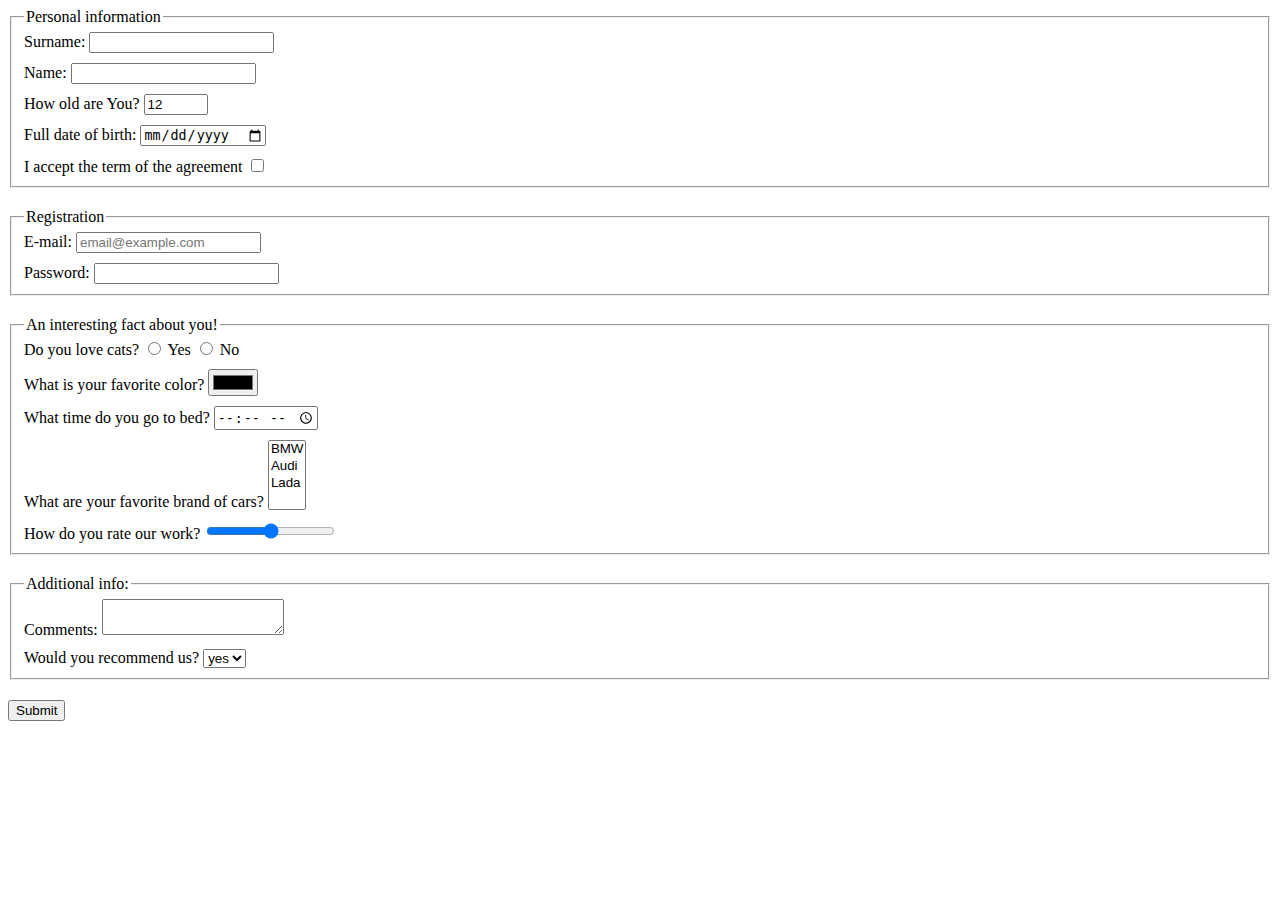
<file: index.html>
<!doctype html><html lang="en"><head><meta charset="UTF-8"><meta name="viewport" content="width=device-width, user-scalable=no, initial-scale=1.0, maximum-scale=1.0, minimum-scale=1.0"><meta http-equiv="X-UA-Compatible" content="ie=edge"><title>HTML Form</title><link rel="stylesheet" href="style.118da64f.css"></head><body> <form action="https://mate-academy-form-lesson.herokuapp.com/create-application" method="post"> <fieldset class="fieldset__block"> <legend>Personal information</legend> <label class="form-field"> Surname: <input type="text" name="surname" autocomplete="off"> </label> <label class="form-field"> Name: <input type="text" name="firstname" autocomplete="off"> </label> <label class="form-field"> How old are You? <input type="number" name="age" value="12" min="1" max="100"> </label> <label class="form-field"> Full date of birth: <input type="date" name="dateOfBirth"> </label> <label class="form-field"> I accept the term of the agreement <input type="checkbox" name="acceptance" required> </label> </fieldset> <fieldset class="fieldset__block"> <legend>Registration</legend> <label class="form-field"> E-mail: <input type="email" name="email" placeholder="email@example.com" required> </label> <label class="form-field"> Password: <input type="password" name="password" minlength="6" maxlength="32" required> </label> </fieldset> <fieldset class="fieldset__block"> <legend>An interesting fact about you!</legend> <div class="form-field"> Do you love cats? <label> <input type="radio" name="cats"> Yes </label> <label> <input type="radio" name="cats"> No </label> </div> <label class="form-field"> What is your favorite color? <input type="color" name="color"> </label> <label class="form-field"> What time do you go to bed? <input type="time" name="timeToBed"> </label> <label class="form-field"> What are your favorite brand of cars? <select name="brandOfCars" multiple> <option value="bmw">BMW</option> <option value="audi">Audi</option> <option value="lada">Lada</option> </select> </label> <label class="form-field"> How do you rate our work? <input type="range" name="workRate"> </label> </fieldset> <fieldset class="fieldset__block"> <legend>Additional info:</legend> <label class="form-field"> Comments: <textarea name="comments"></textarea> </label> <label class="form-field"> Would you recommend us? <select name="recommendation"> <option value="yes">yes</option> <option value="no">no</option> </select> </label> </fieldset> <button type="submit">Submit</button> </form> <script type="text/javascript" src="main.e97352c4.js"></script> </body></html>
</file>
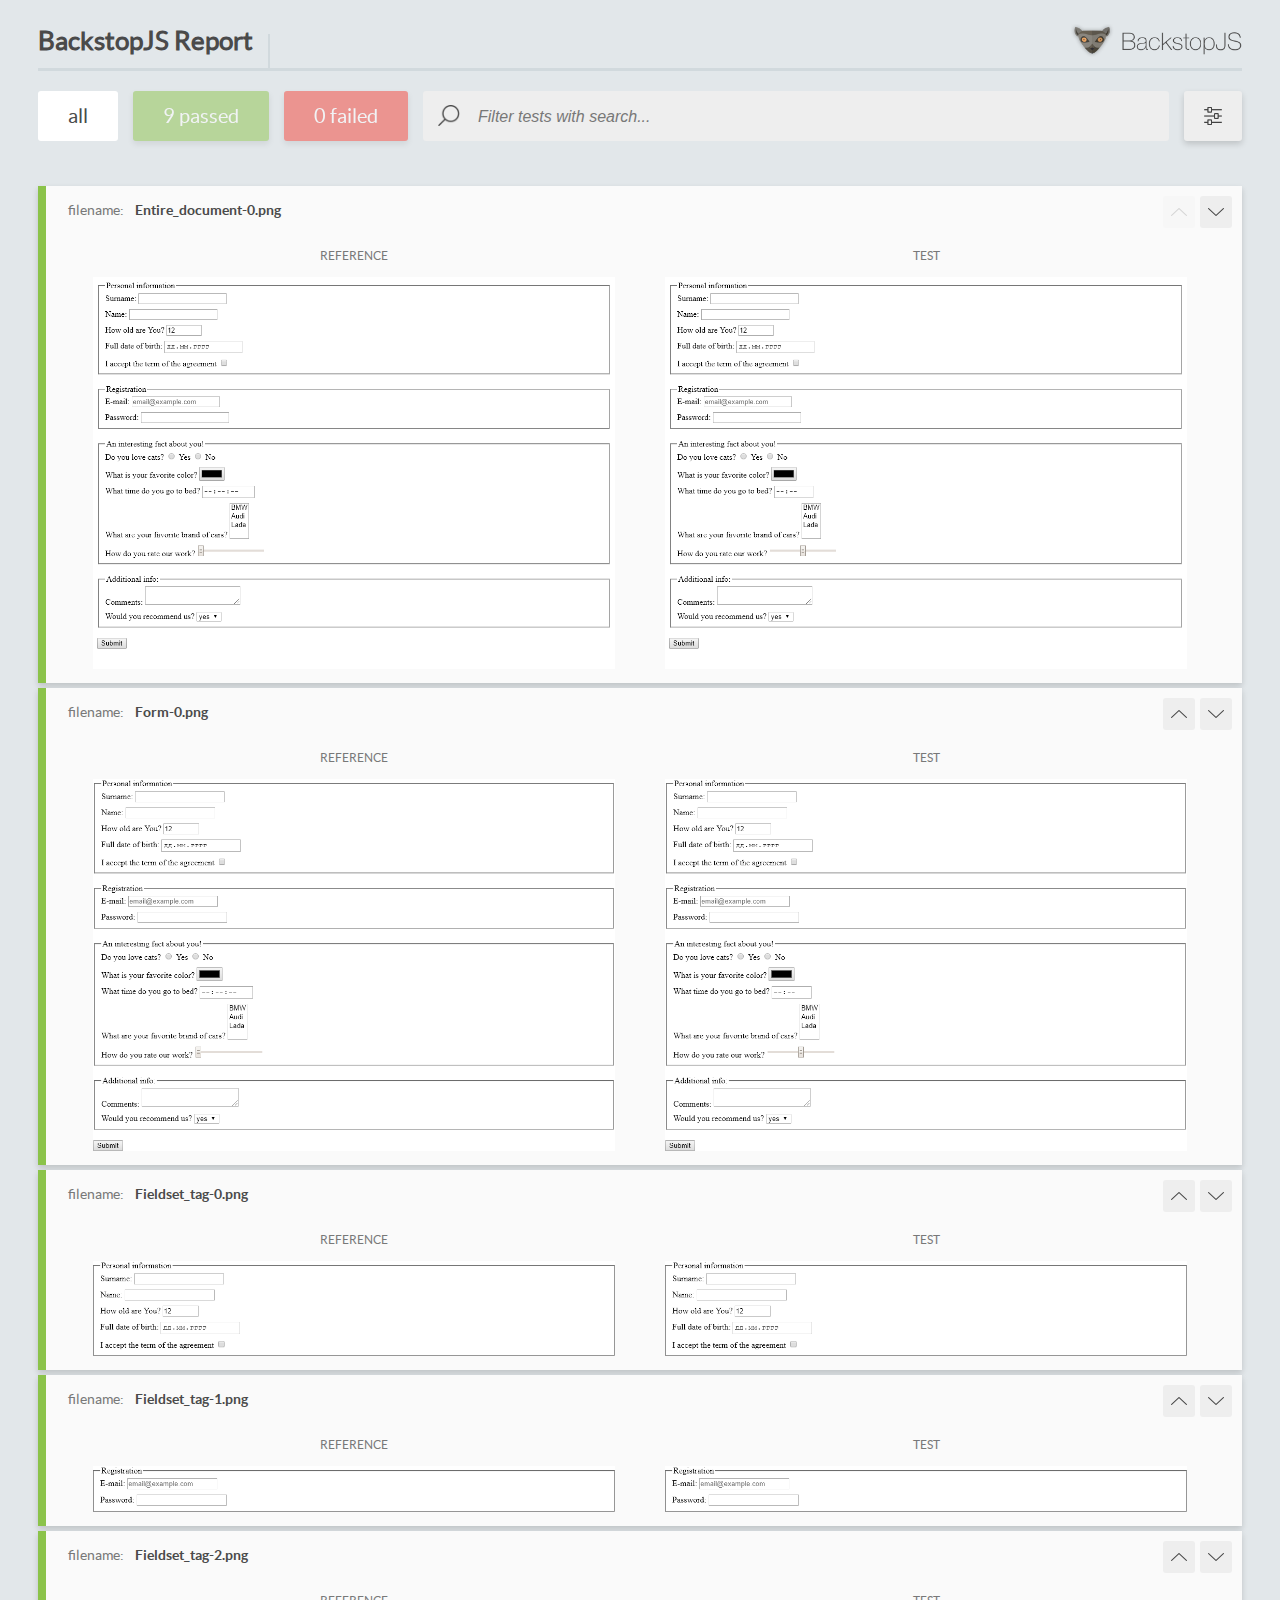
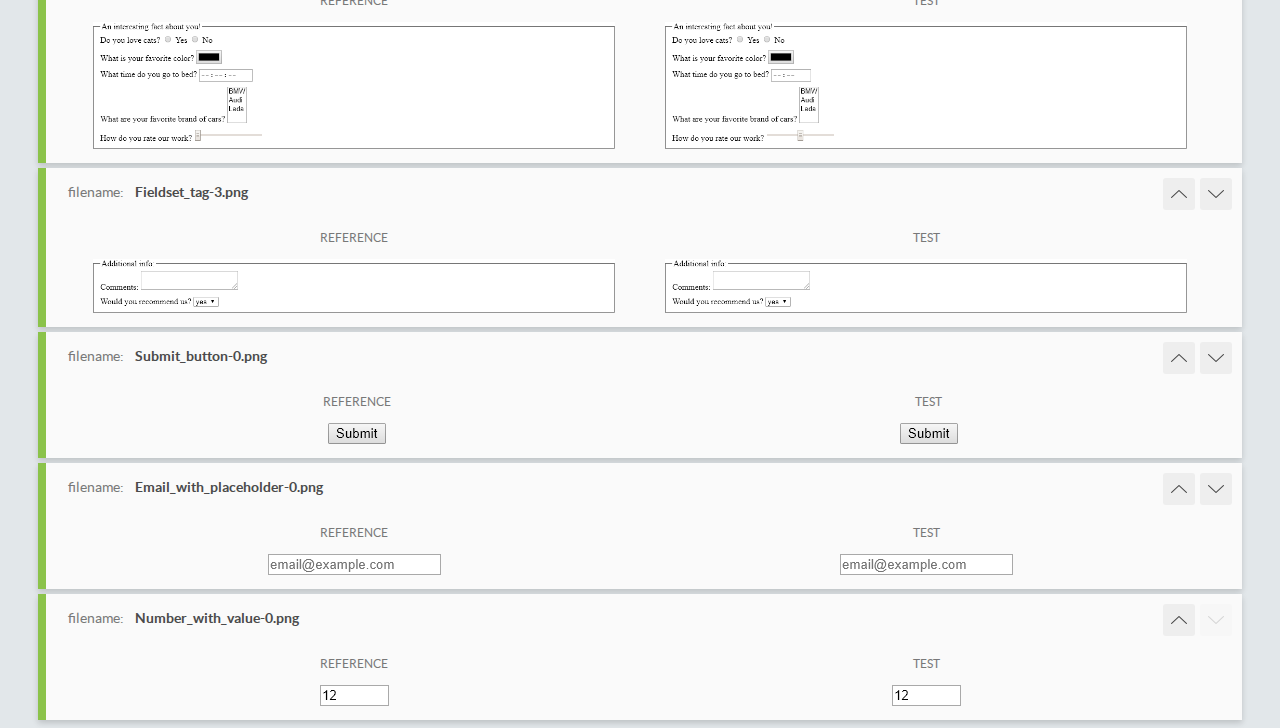
<file: report/html_report/index.html>
<!DOCTYPE html>
<html>
  <head>
    <meta charset="utf-8">
    <title>BackstopJS Report</title>

    <style>
      @font-face {
          font-family: 'latoregular';
          src: url('./assets/fonts/lato-regular-webfont.woff2') format('woff2'),
              url('./assets/fonts/lato-regular-webfont.woff') format('woff');
          font-weight: 400;
          font-style: normal;
      }
      @font-face {
          font-family: 'latobold';
          src: url('./assets/fonts/lato-bold-webfont.woff2') format('woff2'),
              url('./assets/fonts/lato-bold-webfont.woff') format('woff');
          font-weight: 700;
          font-style: normal;
      }

      .ReactModal__Body--open {
          overflow: hidden;
      }
      .ReactModal__Body--open .header {
        display: none;
      }

    </style>
  </head>
  <body style="background-color: #E2E7EA">
    <div id="root">

    </div>
    <script type="text/javascript">
      function report (report) { // eslint-disable-line no-unused-vars
        window.tests = report;
      }
    </script>
    <script type="text/javascript" src="config.js"></script>
    <script type="text/javascript" src="index_bundle.js"></script>
  </body>
</html>
</file>
<file: style.118da64f.css>
.form-field{display:block;margin-bottom:10px}.form-field:last-child{margin:0}.fieldset__block{margin-bottom:20px}
/*# sourceMappingURL=style.118da64f.css.map */
</file>
